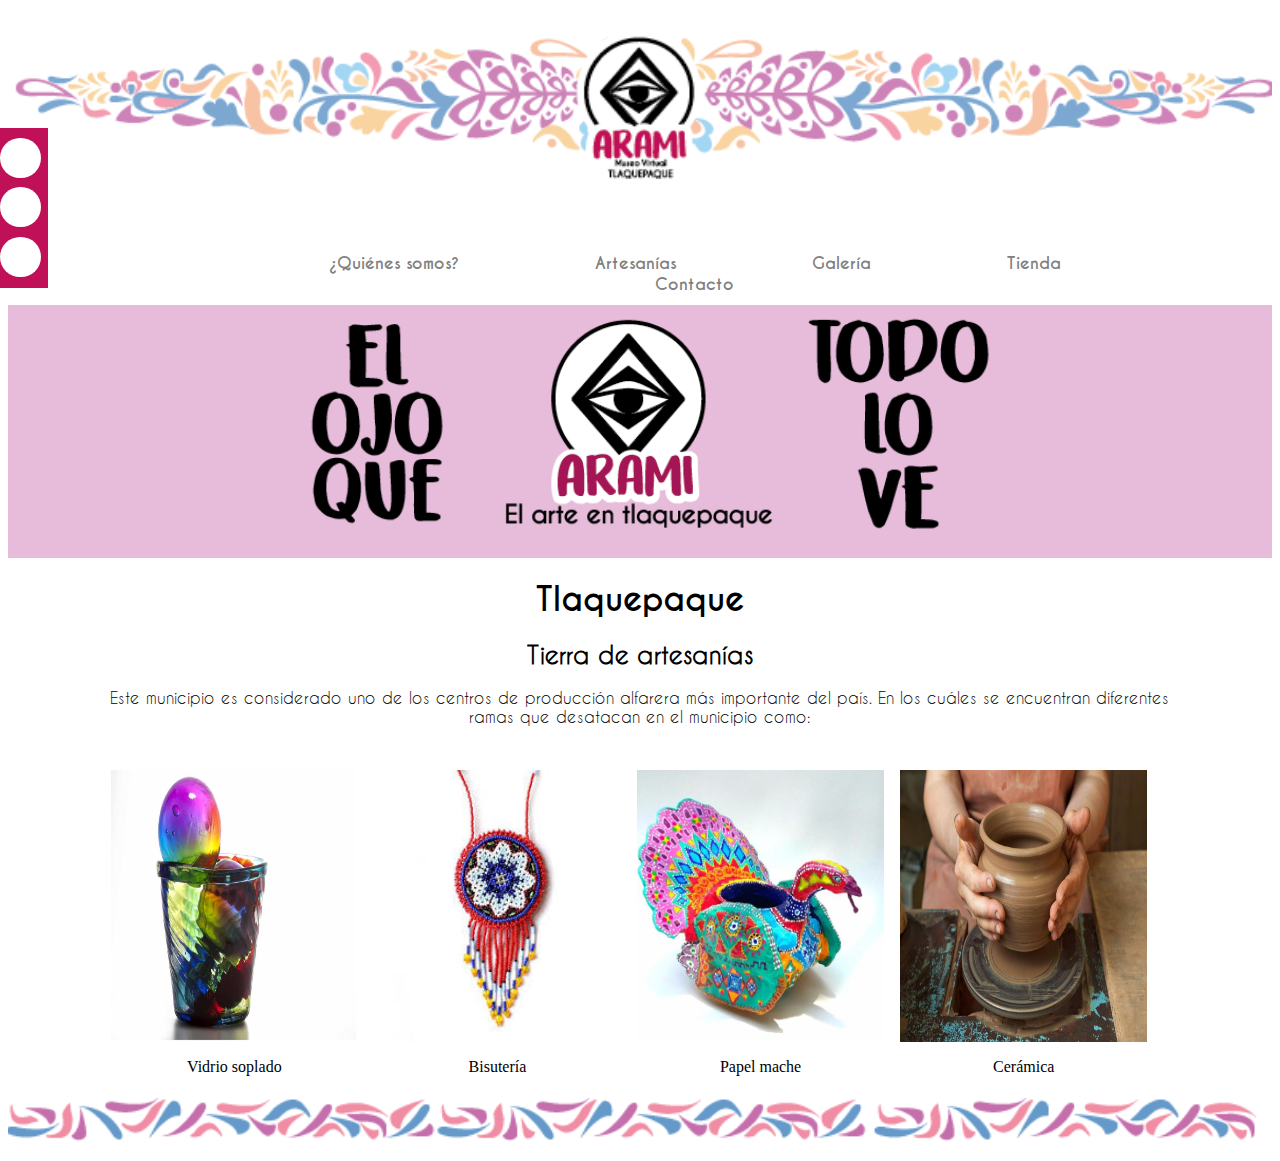
<file: index.html>
<!DOCTYPE html>
<html lang="es" dir="ltr">
  <head>
    <meta charset="utf-8">
    <title>Arami</title>
    <link rel="stylesheet" href="./css/indexStyle.css">
    <meta name="viewport" content="width=device-width">
    <link rel="stylesheet" href="https://use.fontawesome.com/releases/v5.3.1/css/all.css" integrity="sha384-mzrmE5qonljUremFsqc01SB46JvROS7bZs3IO2EmfFsd15uHvIt+Y8vEf7N7fWAU" crossorigin="anonymous">
  </head>
  <body>
    <header>
        <div class="header">
          <a href="./"> <img src="./img/Complementos gráficos-01.png" > </a>
        </div>
        <div class="menu">
          <nav>
            <ul>
              <li> <a href="quienes_Somos.html">¿Quiénes somos?</a></li>
              <div class="dropdown">
                <li>Artesanías
                  <div class="dropdown-content">
                    <ul>
                      <li><a href="papelMache.html">Papel Maché </a></li>
                      <li><a href="vidrioSoplado.html">Vidrio Soplado</a> </li>
                      <li><a href="ceramica.html">Cerámica</a> </li>
                      <li><a href="bisuteriaArtesanal.html">Bisutería</a> </li>
                    </ul>
                  </div>
                </li>
              </div>
              <li> <a href="galeria.html">Galería</a> </li>
              <li> <a href="tienda.html">Tienda</a></li>
              <li> <a href="contacto.html">Contacto</a></li>
            </ul>
          </nav>
        </div>
    </header>

    <div class="social">
      <div class="social-box">
        <a href="https://www.facebook.com/"><i class="fab fa-facebook-f"></i></a>
      </div>
      <div class="social-box">
        <a href="https://twitter.com/"><i class="fab fa-twitter"></i></a>
      </div>
      <div class="social-box">
        <a href="https://gmail.com/"><i class="far fa-envelope"></i></a>
      </div>
    </div>

    <section id="showcase">
      <div class="container">
        <div class="box">
          <img src="./img/Arami inicio.png" alt="">
        </div>
      </div>
    </section>

    <section id="tlaquepaque">
      <div class="container">
        <h1>Tlaquepaque</h1>
        <h2>Tierra de artesanías</h2>
        <p>Este municipio es considerado uno de los centros de producción
          alfarera más importante del país. En los cuáles se encuentran diferentes
          ramas que desatacan en el municipio como: </p>
      </div>
    </section>

    <section id="artesanias">
      <div class="container">
        <div class="artesania">
          <div class="artesania-img">
            <img src="./img/Vidrio soplado inicio.jpg" alt="Vidrio soplado">
          </div>
          <div class="artesania-txt">
            <p>Vidrio soplado</p>
          </div>
        </div>
        <div class="artesania">
          <div class="artesania-img">
            <img src="./img/Bisutería Inicio.jpg" alt="Bisutería">
          </div>
          <div class="artesania-txt">
            <p>Bisutería</p>
          </div>
        </div>
        <div class="artesania">
          <div class="artesania-img">
            <img src="./img/Papel Maché Inicio.jpg" alt="Papel mache">
          </div>
          <div class="artesania-txt">
            <p>Papel mache</p>
          </div>
        </div>
        <div class="artesania">
          <div class="artesania-img">
            <img src="./img/cerámica Inicio.jpg" alt="Cerámica">
          </div>
          <div class="artesania-txt">
            <p>Cerámica</p>
          </div>
        </div>
      </div>
    </section>

    <footer>
      <img src="./img/Complementos gráficos-02.png">
    </footer>
  </body>
</html>
</file>
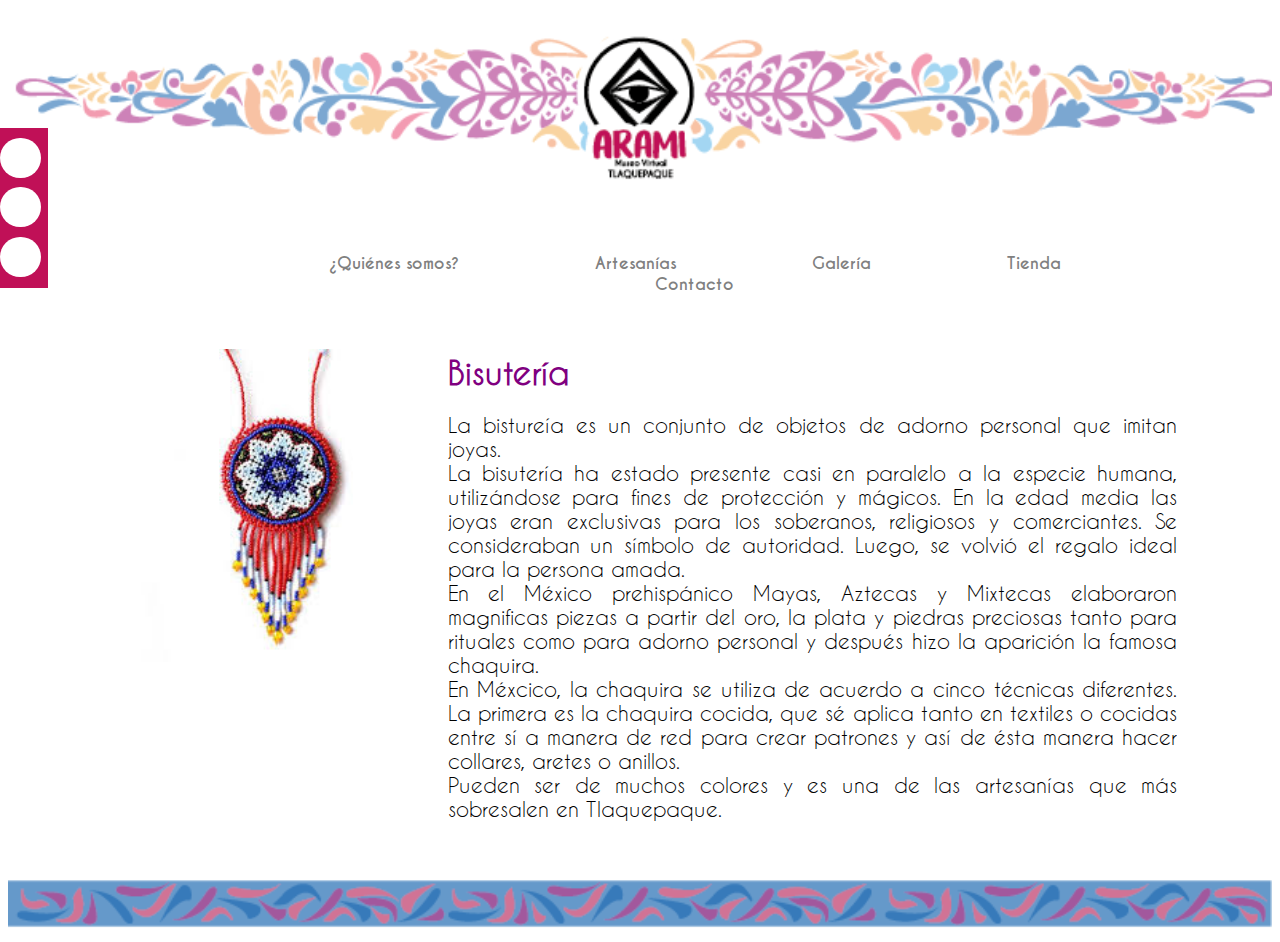
<file: bisuteriaArtesanal.html>
<!DOCTYPE html>
<html lang="es" dir="ltr">
  <head>
    <meta charset="utf-8">
    <title>Bitusería Artesanal</title>
    <link rel="stylesheet" href="./css/artesanias.css">
    <meta name="viewport" content="width=device-width">
    <link rel="stylesheet" href="https://use.fontawesome.com/releases/v5.3.1/css/all.css" integrity="sha384-mzrmE5qonljUremFsqc01SB46JvROS7bZs3IO2EmfFsd15uHvIt+Y8vEf7N7fWAU" crossorigin="anonymous">
  </head>
  <body>
    <header>
        <div class="header">
          <a href="./"> <img src="./img/Complementos gráficos-01.png" > </a>
        </div>
        <div class="menu">
          <nav>
            <ul>
              <li> <a href="quienes_Somos.html">¿Quiénes somos?</a></li>
              <div class="dropdown">
                <li class="current">Artesanías
                  <div class="dropdown-content">
                    <ul>
                      <li><a href="papelMache.html">Papel Maché </a></li>
                      <li><a href="vidrioSoplado.html">Vidrio Soplado</a> </li>
                      <li><a href="ceramica.html">Cerámica</a> </li>
                      <li><a href="bisuteriaArtesanal.html">Bisutería</a> </li>
                    </ul>
                  </div>
                </li>
              </div>
              <li> <a href="galeria.html">Galería</a> </li>
              <li> <a href="tienda.html">Tienda</a></li>
              <li> <a href="contacto.html">Contacto</a></li>
            </ul>
          </nav>
        </div>
    </header>

    <div class="social">
      <div class="social-box">
        <a href="https://www.facebook.com/"><i class="fab fa-facebook-f"></i></a>
      </div>
      <div class="social-box">
        <a href="https://twitter.com/"><i class="fab fa-twitter"></i></a>
      </div>
      <div class="social-box">
        <a href="https://gmail.com/"><i class="far fa-envelope"></i></a>
      </div>
    </div>


    <div class="container">
      <div class="artesania-image">
        <img src="./img/Bisutería Inicio.jpg" alt="Bisutería">
      </div>
      <div class="subContainer">
        <h1>Bisutería</h1>
        <p>La bistureía es un conjunto de objetos de adorno personal que imitan
          joyas. <br> La bisutería ha estado presente casi en paralelo a la especie
          humana, utilizándose para fines de protección y mágicos.  En la edad
          media las joyas eran exclusivas para los soberanos, religiosos y
          comerciantes. Se consideraban un símbolo de autoridad. Luego, se volvió
          el regalo ideal para la persona amada. <br> En el México prehispánico Mayas,
          Aztecas y Mixtecas elaboraron magnificas piezas a partir del oro, la
          plata y piedras preciosas tanto para rituales como para adorno personal
          y después hizo la aparición la famosa chaquira. <br> En Méxcico, la chaquira
          se utiliza de acuerdo a cinco técnicas diferentes. La primera es la
          chaquira cocida, que sé aplica tanto en textiles o cocidas entre sí a
          manera de red para crear patrones y así de ésta manera hacer collares,
          aretes o anillos. <br> Pueden ser de muchos colores y es una de las artesanías
          que más sobresalen en Tlaquepaque.</p>
      </div>
    </div>

    <footer>
      <img src="./img/Complementos gráficos-05.png">
    </footer>
  </body>
</html>
</file>
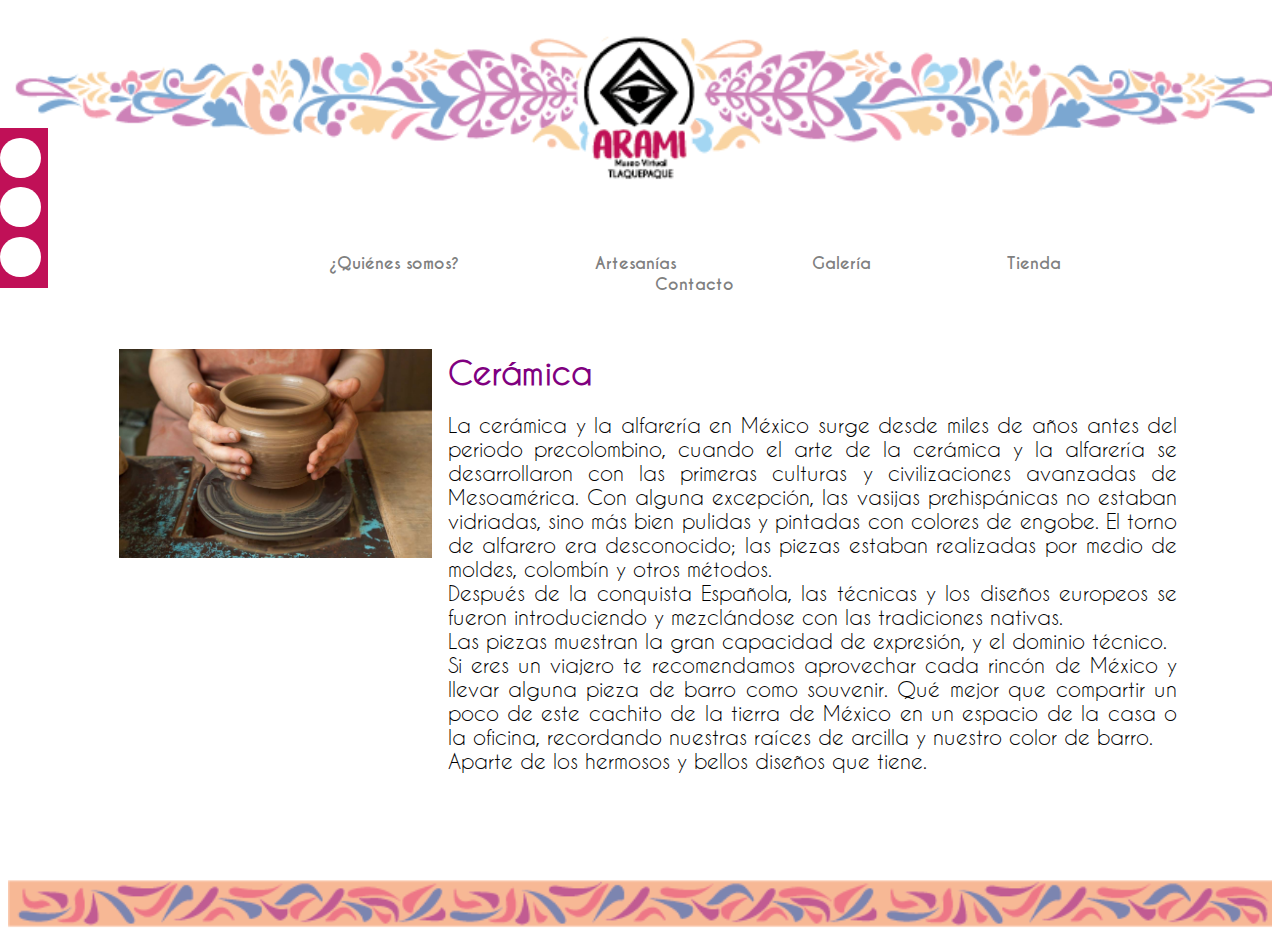
<file: ceramica.html>
<!DOCTYPE html>
<html lang="es" dir="ltr">
  <head>
    <meta charset="utf-8">
    <title>Cerámica</title>
    <link rel="stylesheet" href="./css/artesanias.css">
    <meta name="viewport" content="width=device-width">
    <link rel="stylesheet" href="https://use.fontawesome.com/releases/v5.3.1/css/all.css" integrity="sha384-mzrmE5qonljUremFsqc01SB46JvROS7bZs3IO2EmfFsd15uHvIt+Y8vEf7N7fWAU" crossorigin="anonymous">
  </head>
  <body>
    <header>
        <div class="header">
          <a href="./"> <img src="./img/Complementos gráficos-01.png" > </a>
        </div>
        <div class="menu">
          <nav>
            <ul>
              <li> <a href="quienes_Somos.html">¿Quiénes somos?</a></li>
              <div class="dropdown">
                <li class="current">Artesanías
                  <div class="dropdown-content">
                    <ul>
                      <li><a href="papelMache.html">Papel Maché </a></li>
                      <li><a href="vidrioSoplado.html">Vidrio Soplado</a> </li>
                      <li><a href="ceramica.html">Cerámica</a> </li>
                      <li><a href="bisuteriaArtesanal.html">Bisutería</a> </li>
                    </ul>
                  </div>
                </li>
              </div>
              <li> <a href="galeria.html">Galería</a> </li>
              <li> <a href="tienda.html">Tienda</a></li>
              <li> <a href="contacto.html">Contacto</a></li>
            </ul>
          </nav>
        </div>
    </header>
    <div class="social">
      <div class="social-box">
        <a href="https://www.facebook.com/"><i class="fab fa-facebook-f"></i></a>
      </div>
      <div class="social-box">
        <a href="https://twitter.com/"><i class="fab fa-twitter"></i></a>
      </div>
      <div class="social-box">
        <a href="https://gmail.com/"><i class="far fa-envelope"></i></a>
      </div>
    </div>

    <div class="container">
      <div class="artesania-image">
        <img src="./img/cerámica Inicio.jpg" >
      </div>
      <div class="subContainer">
        <h1>Cerámica</h1>
        <p>La cerámica y la alfarería en México surge desde miles de años antes
          del periodo precolombino, cuando el arte de la cerámica y la alfarería
          se desarrollaron con las primeras culturas y civilizaciones avanzadas de
          Mesoamérica. Con alguna excepción, las vasijas prehispánicas no estaban
          vidriadas, sino más bien pulidas y pintadas con colores de engobe.
          El torno de alfarero era desconocido; las piezas estaban realizadas por
          medio de moldes, colombín y otros métodos. <br> Después de la conquista
          Española, las técnicas y los diseños europeos se fueron introduciendo y
          mezclándose con las tradiciones nativas. <br> Las piezas muestran la gran
          capacidad de expresión, y el dominio técnico. <br> Si eres un viajero te
          recomendamos aprovechar cada rincón de México y llevar alguna pieza de
          barro como souvenir. Qué mejor que compartir un poco de este cachito de
          la tierra de México en un espacio de la casa o la oficina, recordando
          nuestras raíces de arcilla y nuestro color de barro. <br> Aparte de los
          hermosos y bellos diseños que tiene.</p>
      </div>
    </div>

    <footer>
      <img src="./img/Complementos gráficos-04.png">
    </footer>
  </body>
</html>
</file>
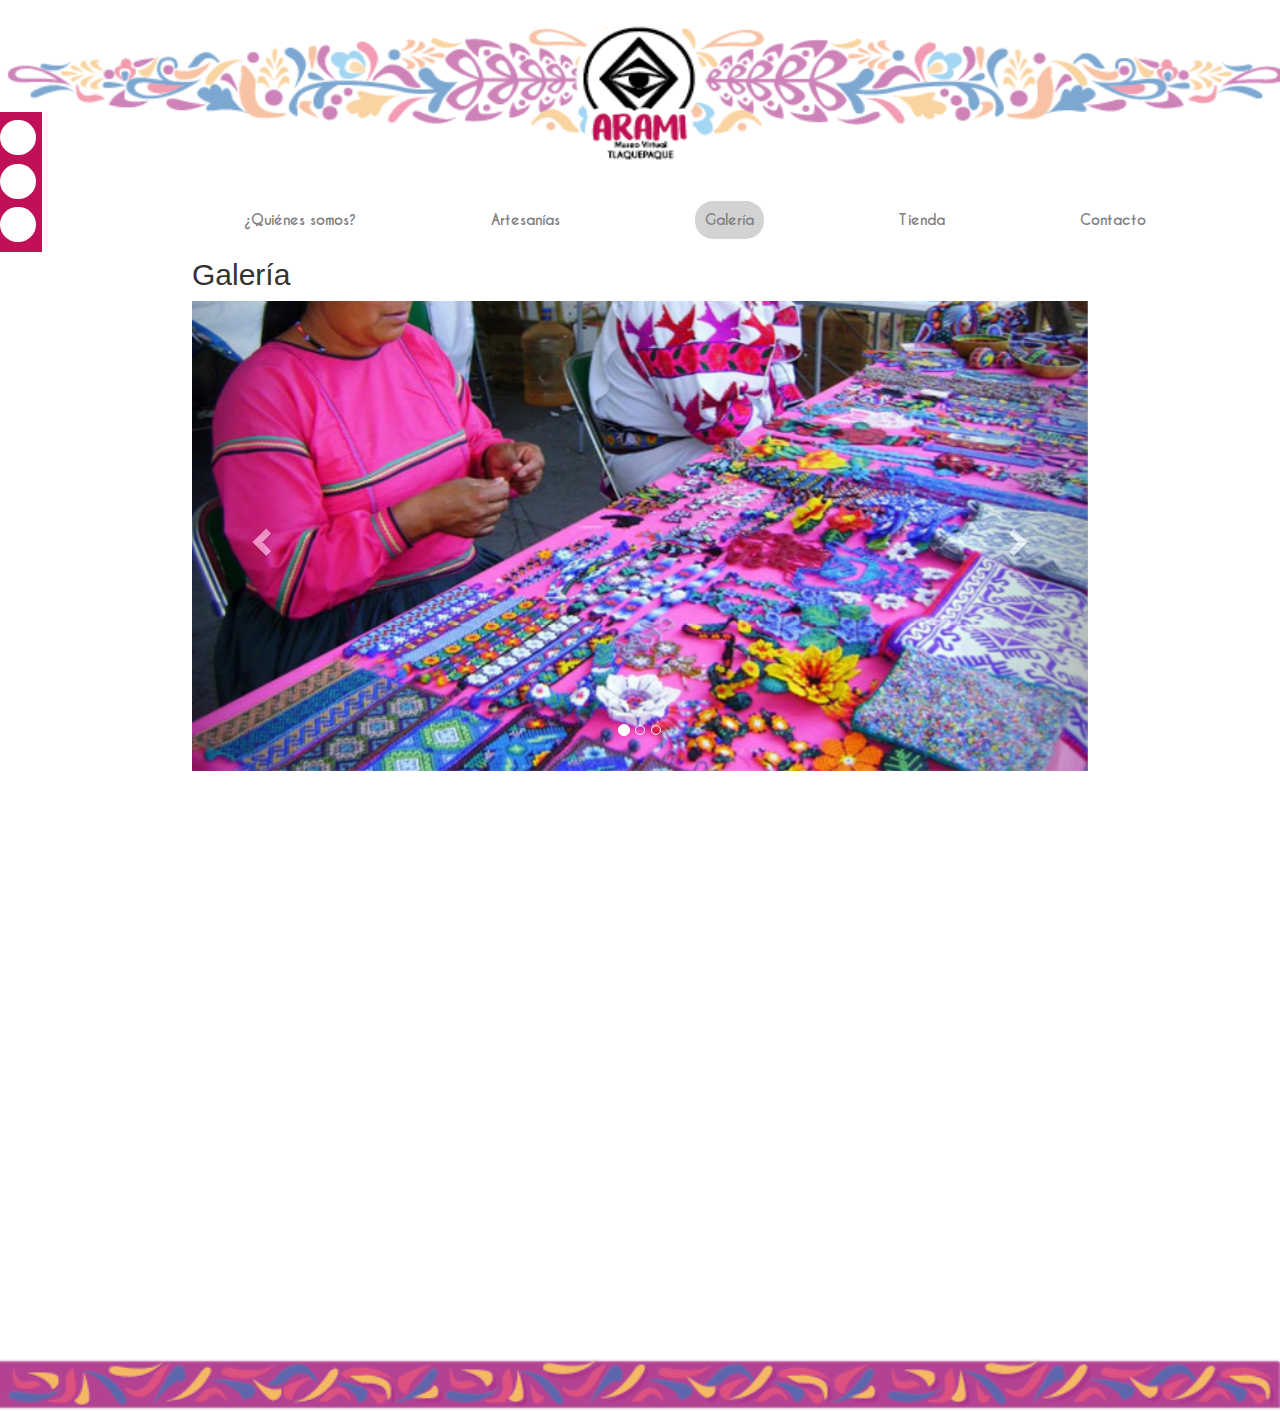
<file: galeria.html>
<!DOCTYPE html>
<html lang="es" dir="ltr">
  <head>
    <meta charset="utf-8">
    <title>Galería</title>
    <link rel="stylesheet" href="./css/indexStyle.css">
    <link rel="stylesheet" href="https://maxcdn.bootstrapcdn.com/bootstrap/3.3.7/css/bootstrap.min.css">
    <script src="https://ajax.googleapis.com/ajax/libs/jquery/3.3.1/jquery.min.js"></script>
    <script src="https://maxcdn.bootstrapcdn.com/bootstrap/3.3.7/js/bootstrap.min.js"></script>
    <link rel="stylesheet" href="https://use.fontawesome.com/releases/v5.3.1/css/all.css" integrity="sha384-mzrmE5qonljUremFsqc01SB46JvROS7bZs3IO2EmfFsd15uHvIt+Y8vEf7N7fWAU" crossorigin="anonymous">
    <meta name="viewport" content="width=device-width">
  </head>
  <body>
    <header>
        <div class="header">
          <a href="./"> <img src="./img/Complementos gráficos-01.png" > </a>
        </div>
        <div class="menu">
          <nav>
            <ul>
              <li> <a href="quienes_Somos.html">¿Quiénes somos?</a></li>
              <div class="dropdown">
                <li>Artesanías
                  <div class="dropdown-content">
                    <ul>
                      <li><a href="papelMache.html">Papel Maché </a></li>
                      <li><a href="vidrioSoplado.html">Vidrio Soplado</a> </li>
                      <li><a href="ceramica.html">Cerámica</a> </li>
                      <li><a href="bisuteriaArtesanal.html">Bisutería</a> </li>
                    </ul>
                  </div>
                </li>
              </div>
              <li class="current"> <a href="galeria.html">Galería</a> </li>
              <li> <a href="tienda.html">Tienda</a></li>
              <li> <a href="contacto.html">Contacto</a></li>
            </ul>
          </nav>
        </div>
    </header>
    <div class="social">
      <div class="social-box">
        <a href="https://www.facebook.com/"><i class="fab fa-facebook-f"></i></a>
      </div>
      <div class="social-box">
        <a href="https://twitter.com/"><i class="fab fa-twitter"></i></a>
      </div>
      <div class="social-box">
        <a href="https://gmail.com/"><i class="far fa-envelope"></i></a>
      </div>
    </div>

    <div class="galeria-container">
  <h2>Galería</h2>
  <div id="myCarousel" class="carousel slide" data-ride="carousel">
    <!-- Indicators -->
    <ol class="carousel-indicators">
      <li data-target="#myCarousel" data-slide-to="0" class="active"></li>
      <li data-target="#myCarousel" data-slide-to="1"></li>
      <li data-target="#myCarousel" data-slide-to="2"></li>
    </ol>

    <!-- Wrapper for slides -->
    <div class="carousel-inner">
      <div class="item active">
        <img src="./img/Galería/7945bfaa31e508e5634df8d57fc0f2ba-5.jpg" alt="" style="width:100%;">
      </div>

      <div class="item">
        <img src="./img/Galería/2273827145_93780cefaa_b.jpg" alt="" style="width:100%;">
      </div>

      <div class="item">
        <img src="./img/Galería/arete-gancho-vidrio-soplado-artesanales-y-dif-lote-10-pzas-D_NQ_NP_3509-MLM4405259215_052013-F.jpg" alt="" style="width:100%;">
      </div>

      <div class="item">
        <img src="./img/Galería/artesania.jpg" alt="" style="width:100%;">
      </div>

      <div class="item">
        <img src="./img/Galería/artesanias-en-tlaquepaque-97c1177b.jpg" alt="" style="width:100%;">
      </div>

      <div class="item">
        <img src="./img/Galería/artesania-vidrio-puebla.jpg" alt="" style="width:100%;">
      </div>

      <div class="item">
        <img src="./img/Galería/artesanos-mexicanos.jpg" alt="" style="width:100%;">
      </div>

      <div class="item">
        <img src="./img/Galería/carnaval-en-M-xico-56a2a0e05f9b58b7d0cccbd3.jpg" alt="" style="width:100%;">
      </div>

      <div class="item">
        <img src="./img/Galería/catrina“soldaderas”-2.jpg" alt="" style="width:100%;">
      </div>

      <div class="item">
        <img src="./img/Galería/huichol-beaded-art-peyote-flower.jpg" alt="" style="width:100%;">
      </div>

      <div class="item">
        <img src="./img/Galería/IMG_3330_0.jpg" alt="" style="width:100%;">
      </div>

      <div class="item">
        <img src="./img/Galería/IMG_6388m.jpg" alt="" style="width:100%;">
      </div>

      <div class="item">
        <img src="./img/Galería/magia-artesanal-puebla-1.jpg" alt="" style="width:100%;">
      </div>

      <div class="item">
        <img src="./img/Galería/maxresdefault.jpg" alt="" style="width:100%;">
      </div>

      <div class="item">
        <img src="./img/Galería/mbg01.jpg" alt="" style="width:100%;">
      </div>

      <div class="item">
        <img src="./img/Galería/vidrio.jpg" alt="" style="width:100%;">
      </div>

      <div class="item">
        <img src="./img/Galería/vive-guajuye.jpg" alt="" style="width:100%;">
      </div>

    </div>

    <!-- Left and right controls -->
    <a class="left carousel-control" href="#myCarousel" data-slide="prev">
      <span class="glyphicon glyphicon-chevron-left"></span>
      <span class="sr-only">Previous</span>
    </a>
    <a class="right carousel-control" href="#myCarousel" data-slide="next">
      <span class="glyphicon glyphicon-chevron-right"></span>
      <span class="sr-only">Next</span>
    </a>
  </div>
</div>
    <footer>
      <img src="./img/Complementos gráficos-07.png">
    </footer>
  </body>
</html>
</file>
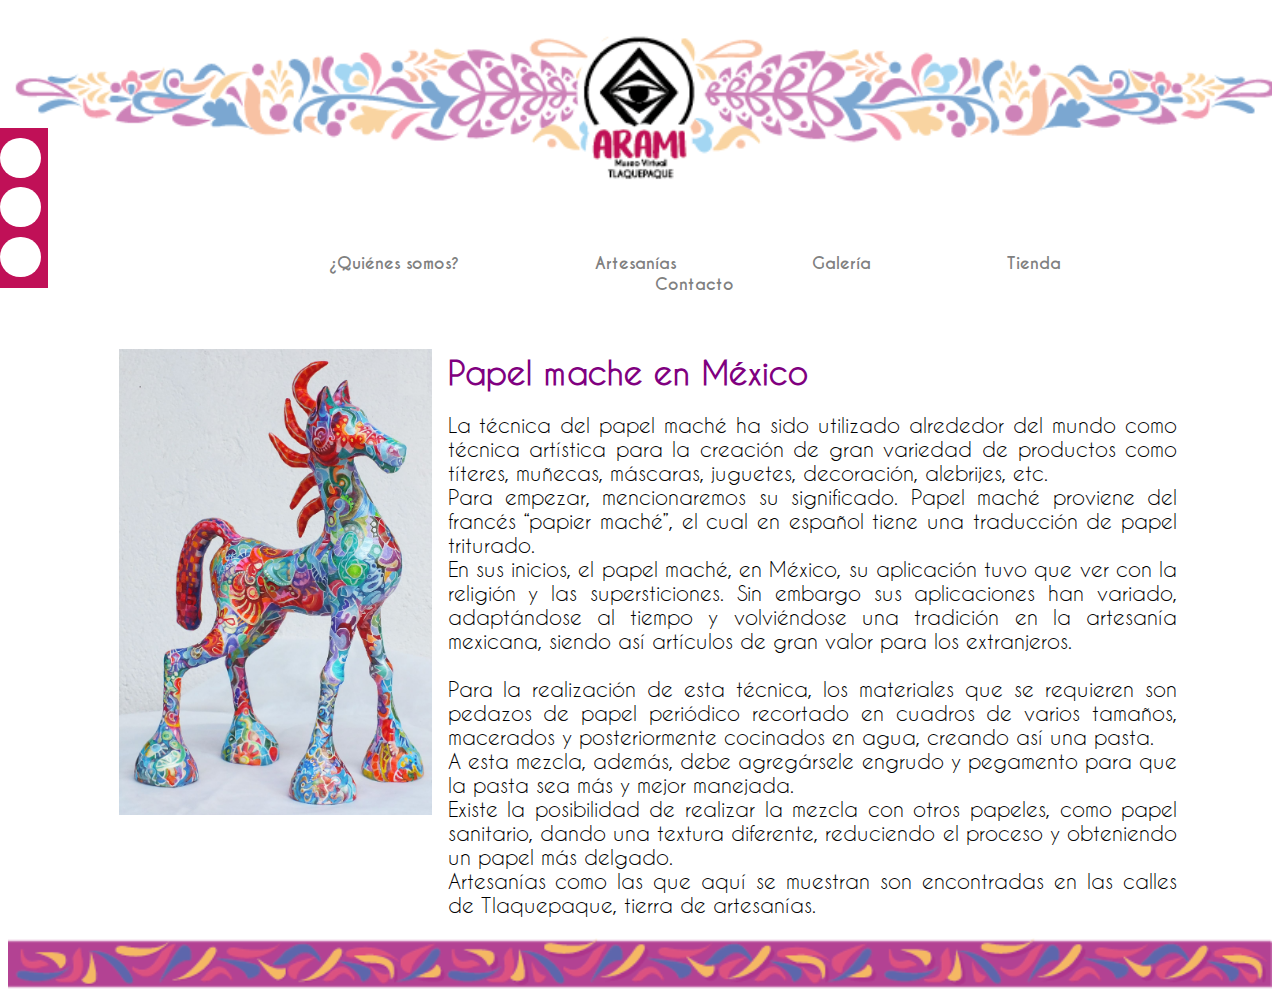
<file: papelMache.html>
<!DOCTYPE html>
<html lang="es" dir="ltr">
  <head>
    <meta charset="utf-8">
    <title>Palpe mache</title>
    <link rel="stylesheet" href="./css/artesanias.css">
    <meta name="viewport" content="width=device-width">
    <link rel="stylesheet" href="https://use.fontawesome.com/releases/v5.3.1/css/all.css" integrity="sha384-mzrmE5qonljUremFsqc01SB46JvROS7bZs3IO2EmfFsd15uHvIt+Y8vEf7N7fWAU" crossorigin="anonymous">
  </head>
  <body>
    <header>
        <div class="header">
          <a href="./"> <img src="./img/Complementos gráficos-01.png" > </a>
        </div>
        <div class="menu">
          <nav>
            <ul>
              <li> <a href="quienes_Somos.html">¿Quiénes somos?</a></li>
              <div class="dropdown">
                <li class="current">Artesanías
                  <div class="dropdown-content">
                    <ul>
                      <li><a href="papelMache.html">Papel Maché </a></li>
                      <li><a href="vidrioSoplado.html">Vidrio Soplado</a> </li>
                      <li><a href="ceramica.html">Cerámica</a> </li>
                      <li><a href="bisuteriaArtesanal.html">Bisutería</a> </li>
                    </ul>
                  </div>
                </li>
              </div>
              <li> <a href="galeria.html">Galería</a> </li>
              <li> <a href="tienda.html">Tienda</a></li>
              <li> <a href="contacto.html">Contacto</a></li>
            </ul>
          </nav>
        </div>
    </header>
    <div class="social">
      <div class="social-box">
        <a href="https://www.facebook.com/"><i class="fab fa-facebook-f"></i></a>
      </div>
      <div class="social-box">
        <a href="https://twitter.com/"><i class="fab fa-twitter"></i></a>
      </div>
      <div class="social-box">
        <a href="https://gmail.com/"><i class="far fa-envelope"></i></a>
      </div>
    </div>

    <div class="container">
      <div class="artesania-image">
        <img src="./img/Papel_artesanía1.jpg" alt="">
      </div>
      <div class="subContainer">
        <h1>Papel mache en México</h1>
        <p>La técnica del papel maché ha sido utilizado alrededor del mundo como
          técnica artística para la creación de gran variedad de productos como
          títeres, muñecas, máscaras, juguetes, decoración, alebrijes, etc. <br>
          Para empezar, mencionaremos su significado. Papel maché proviene del francés
          “papier maché”, el cual en español tiene una traducción de papel triturado. <br>
          En sus inicios, el papel maché, en México, su aplicación tuvo que ver
          con la religión y las supersticiones. Sin embargo sus aplicaciones han
          variado, adaptándose al tiempo y volviéndose una tradición en la artesanía
          mexicana, siendo así artículos de gran valor para los extranjeros. <br> <br>
          Para la realización de esta técnica, los materiales que se requieren son
          pedazos de papel periódico recortado en cuadros de varios tamaños,
          macerados y posteriormente cocinados en agua, creando así una pasta. <br>
          A esta mezcla, además, debe agregársele engrudo y pegamento para que la
          pasta sea más y mejor manejada. <br> Existe la posibilidad de realizar la
          mezcla con otros papeles, como papel sanitario, dando una textura
          diferente, reduciendo el proceso y obteniendo un papel más delgado. <br>
          Artesanías como las que aquí se  muestran son encontradas en las calles
          de Tlaquepaque, tierra de artesanías.</p>
      </div>
    </div>

    <footer>
      <img src="./img/Complementos gráficos-07.png">
    </footer>
  </body>
</html>
</file>
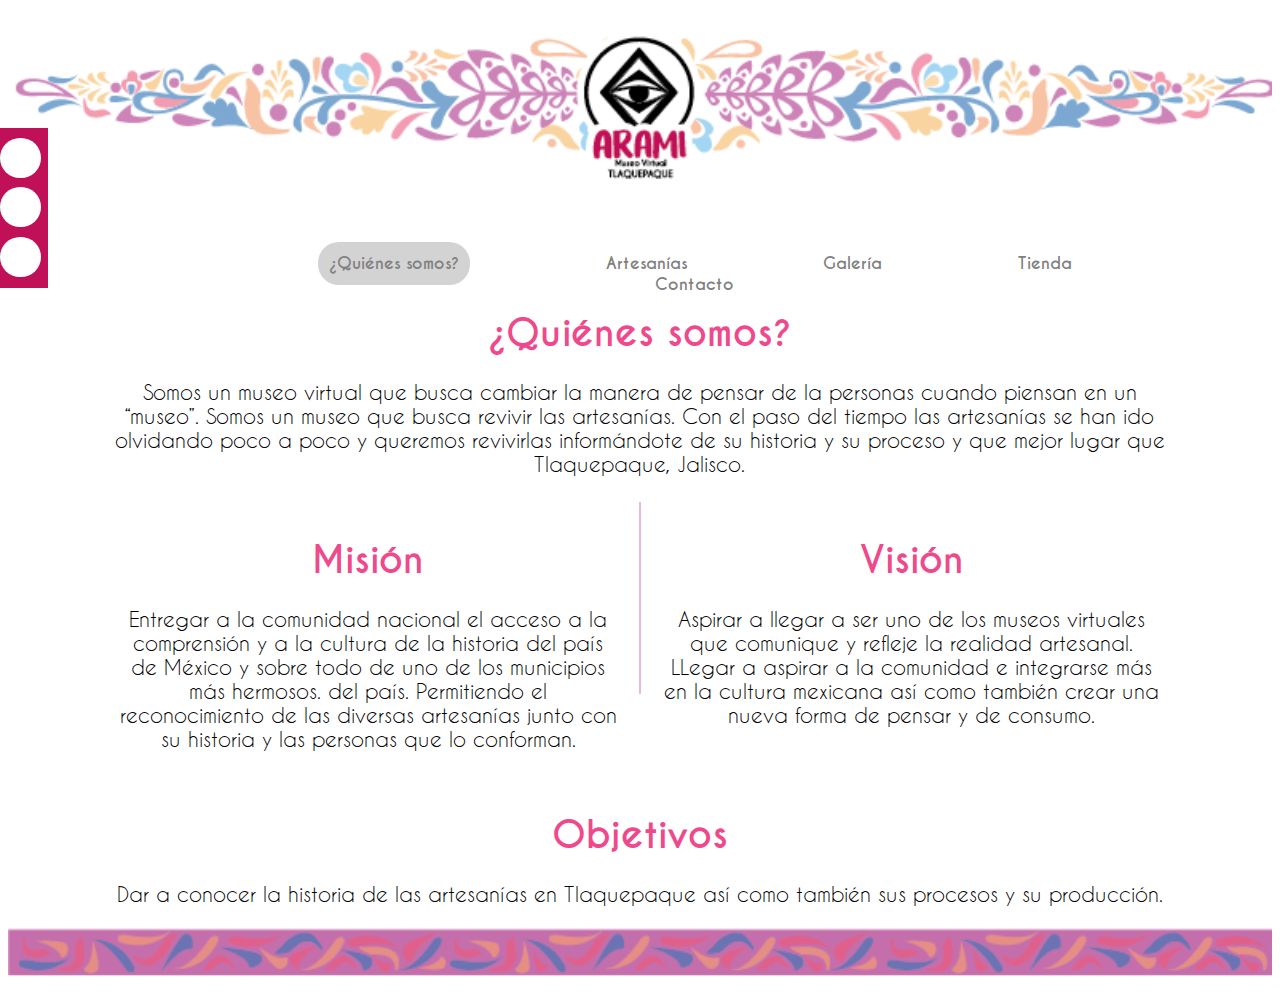
<file: quienes_Somos.html>
<!DOCTYPE html>
<html lang="es" dir="ltr">
  <head>
    <meta charset="utf-8">
    <title>¿Quiénes somos?</title>
    <link rel="stylesheet" href="./css/quienesSomosStyle.css">
    <meta name="viewport" content="width=device-width">
    <link rel="stylesheet" href="https://use.fontawesome.com/releases/v5.3.1/css/all.css" integrity="sha384-mzrmE5qonljUremFsqc01SB46JvROS7bZs3IO2EmfFsd15uHvIt+Y8vEf7N7fWAU" crossorigin="anonymous">
  </head>
  <body>
    <header>
        <div class="header">
          <a href="./"> <img src="./img/Complementos gráficos-01.png" > </a>
        </div>
        <div class="menu">
          <nav>
            <ul>
              <li class="current"> <a href="quienes_Somos.html">¿Quiénes somos?</a></li>
              <div class="dropdown">
                <li>Artesanías
                  <div class="dropdown-content">
                    <ul>
                      <li><a href="papelMache.html">Papel Maché </a></li>
                      <li><a href="vidrioSoplado.html">Vidrio Soplado</a> </li>
                      <li><a href="ceramica.html">Cerámica</a> </li>
                      <li><a href="bisuteriaArtesanal.html">Bisutería</a> </li>
                    </ul>
                  </div>
                </li>
              </div>
              <li> <a href="galeria.html">Galería</a> </li>
              <li> <a href="tienda.html">Tienda</a></li>
              <li> <a href="contacto.html">Contacto</a></li>
            </ul>
          </nav>
        </div>
    </header>
    <div class="social">
      <div class="social-box">
        <a href="https://www.facebook.com/"><i class="fab fa-facebook-f"></i></a>
      </div>
      <div class="social-box">
        <a href="https://twitter.com/"><i class="fab fa-twitter"></i></a>
      </div>
      <div class="social-box">
        <a href="https://gmail.com/"><i class="far fa-envelope"></i></a>
      </div>
    </div>


    <div class="container">
      <h1>¿Quiénes somos?</h1>
      <p>Somos un museo virtual que busca cambiar la manera de pensar de la
        personas cuando piensan en un “museo”. Somos un museo que busca revivir
        las artesanías. Con el paso del tiempo las artesanías se han ido olvidando
        poco a poco y queremos revivirlas informándote de su historia y su proceso
        y que mejor lugar que Tlaquepaque, Jalisco.</p>
    </div>

    <div class="subcontainer">
      <div class="box">
        <h1>Misión</h1>
        <p>Entregar a la comunidad nacional el acceso a la comprensión y a la
          cultura de la historia del país de México y sobre todo de uno de los
          municipios más hermosos. del país. Permitiendo el reconocimiento de las
          diversas artesanías junto con su historia y las personas que lo conforman.</p>
      </div>
      <div class="pink-line">

      </div>
      <div class="box">
        <h1>Visión</h1>
        <p>Aspirar a llegar a ser uno de los museos virtuales que comunique y
          refleje la realidad artesanal. LLegar a  aspirar a la comunidad e
          integrarse más en la cultura mexicana así como también crear una nueva
          forma de pensar y de consumo.</p>
      </div>
    </div>

    <div class="container">
      <h1>Objetivos</h1>
      <p>Dar a conocer la historia de las artesanías en Tlaquepaque así como
        también sus procesos y su producción.</p>
    </div>

    <footer>
      <img src="./img/Complementos gráficos-03.png">
    </footer>

  </body>
</html>
</file>
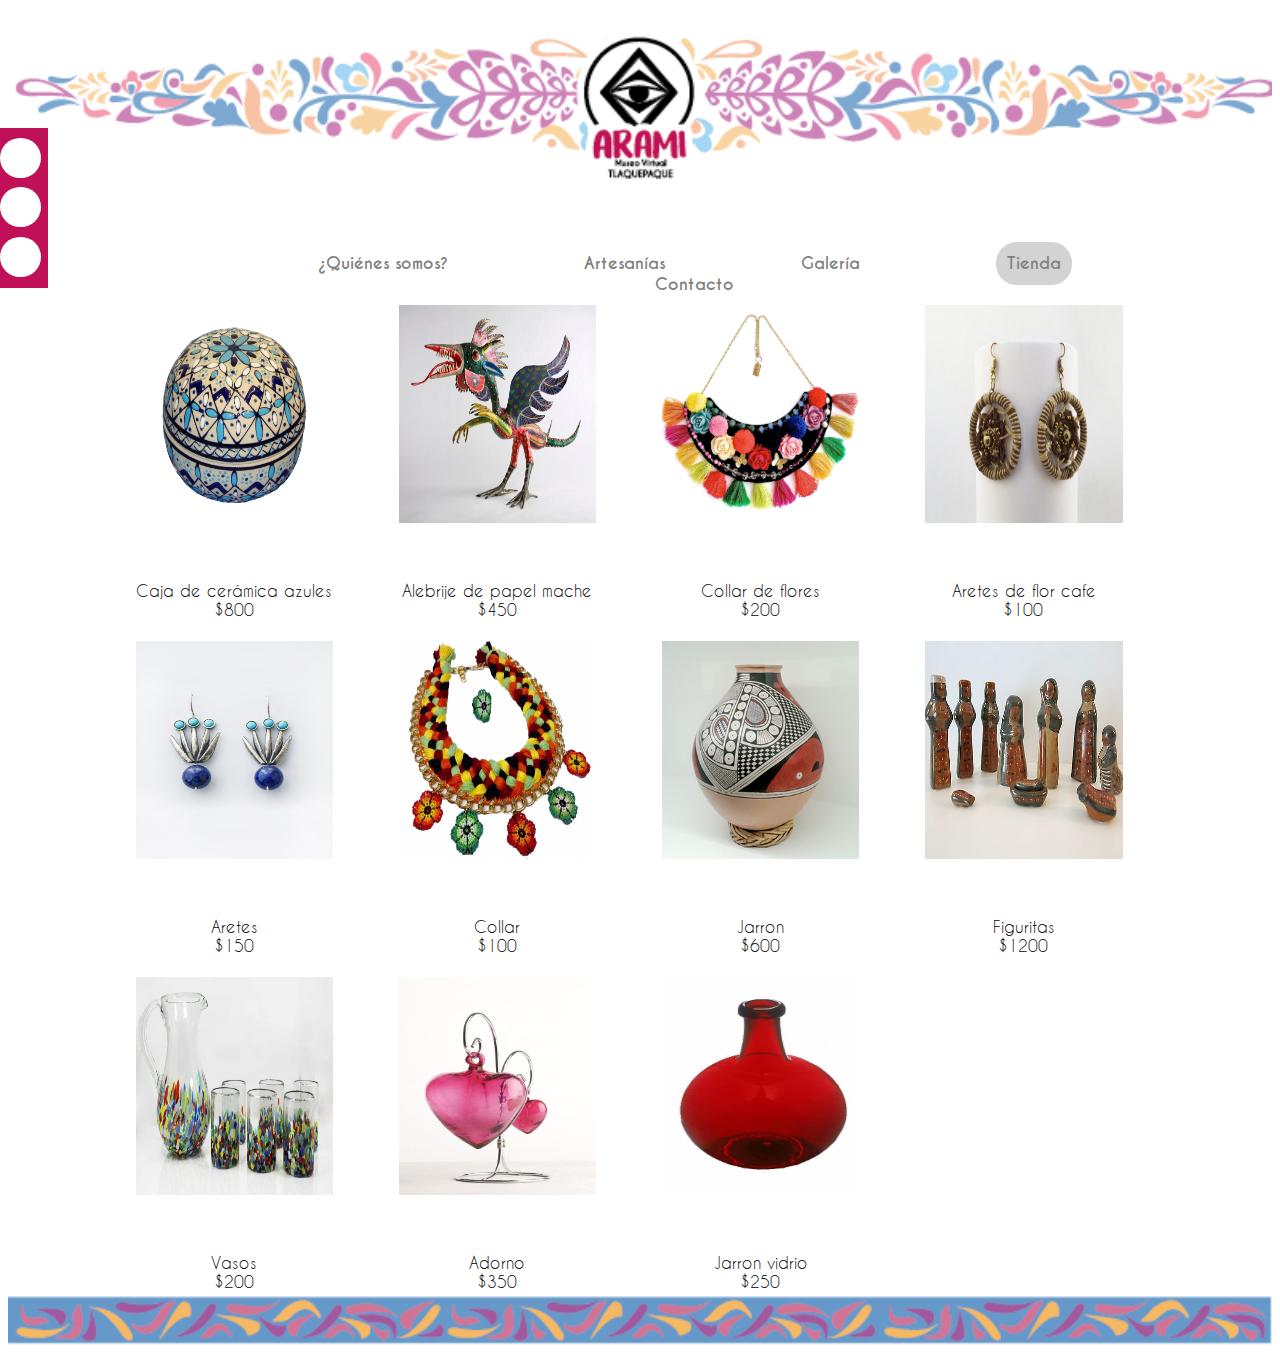
<file: tienda.html>
<!DOCTYPE html>
<html lang="es" dir="ltr">
  <head>
    <meta charset="utf-8">
    <title>Tienda</title>
    <link rel="stylesheet" href="./css/tiendaStyle.css">
    <meta name="viewport" content="width=device-width">
    <link rel="stylesheet" href="https://use.fontawesome.com/releases/v5.3.1/css/all.css" integrity="sha384-mzrmE5qonljUremFsqc01SB46JvROS7bZs3IO2EmfFsd15uHvIt+Y8vEf7N7fWAU" crossorigin="anonymous">
  </head>
  <body>
    <header>
        <div class="header">
          <a href="./"> <img src="./img/Complementos gráficos-01.png" > </a>
        </div>
        <div class="menu">
          <nav>
            <ul>
              <li> <a href="quienes_Somos.html">¿Quiénes somos?</a></li>
              <div class="dropdown">
                <li>Artesanías
                  <div class="dropdown-content">
                    <ul>
                      <li><a href="papelMache.html">Papel Maché </a></li>
                      <li><a href="vidrioSoplado.html">Vidrio Soplado</a> </li>
                      <li><a href="ceramica.html">Cerámica</a> </li>
                      <li><a href="bisuteriaArtesanal.html">Bisutería</a> </li>
                    </ul>
                  </div>
                </li>
              </div>
              <li> <a href="galeria.html">Galería</a> </li>
              <li class="current"> <a href="tienda.html">Tienda</a></li>
              <li> <a href="contacto.html">Contacto</a></li>
            </ul>
          </nav>
        </div>
    </header>
    <div class="social">
      <div class="social-box">
        <a href="https://www.facebook.com/"><i class="fab fa-facebook-f"></i></a>
      </div>
      <div class="social-box">
        <a href="https://twitter.com/"><i class="fab fa-twitter"></i></a>
      </div>
      <div class="social-box">
        <a href="https://gmail.com/"><i class="far fa-envelope"></i></a>
      </div>
    </div>

    <div class="container">
      <div class="artesania">
        <div class="artesania-img">
          <img src="./img/Cerámica_tienda1.jpg" alt="Caja de cerámica azules">
        </div>
        <div class="artesania-txt">
          <p>Caja de cerámica azules <br> $800 </p>
        </div>
      </div>
      <div class="artesania">
        <div class="artesania-img">
          <img src="./img/Papelmaché_tienda1.jpg" alt="Alebrije de papel mache">
        </div>
        <div class="artesania-txt">
          <p>Alebrije de papel mache <br> $450</p>
        </div>
      </div>
      <div class="artesania">
        <div class="artesania-img">
          <img src="./img/Bisutería_tienda1.jpg" alt="Collar de flores">
        </div>
        <div class="artesania-txt">
          <p>Collar de flores <br> $200 </p>
        </div>
      </div>
      <div class="artesania">
        <div class="artesania-img">
          <img src="./img/Bisutería_tienda2.jpg" alt="Aretes de flor cafe">
        </div>
        <div class="artesania-txt">
          <p>Aretes de flor cafe <br> $100 </p>
        </div>
      </div>

      <div class="artesania">
        <div class="artesania-img">
          <img src="./img/Bisutería_tienda3.jpg" alt="Caja de cerámica azules">
        </div>
        <div class="artesania-txt">
          <p>Aretes <br> $150 </p>
        </div>
      </div>
      <div class="artesania">
        <div class="artesania-img">
          <img src="./img/Bisutería_tienda4.jpg" alt="Alebrije de papel mache">
        </div>
        <div class="artesania-txt">
          <p>Collar <br> $100</p>
        </div>
      </div>
      <div class="artesania">
        <div class="artesania-img">
          <img src="./img/Cerámica_tienda2.jpg" alt="Collar de flores">
        </div>
        <div class="artesania-txt">
          <p>Jarron <br> $600 </p>
        </div>
      </div>
      <div class="artesania">
        <div class="artesania-img">
          <img src="./img/Cerámica_tienda3.jpg" alt="Aretes de flor cafe">
        </div>
        <div class="artesania-txt">
          <p>Figuritas <br> $1200 </p>
        </div>
      </div>

      <div class="artesania">
          <div class="artesania-img">
            <img src="./img/Vidrio_tienda1.jpg" alt="Aretes de flor cafe">
          </div>
          <div class="artesania-txt">
            <p>Vasos <br> $200 </p>
          </div>
        </div>
        <div class="artesania">
            <div class="artesania-img">
              <img src="./img/Vidrio_tienda2.jpg" alt="Aretes de flor cafe">
            </div>
            <div class="artesania-txt">
              <p>Adorno <br> $350 </p>
            </div>
          </div>
          <div class="artesania">
              <div class="artesania-img">
                <img src="./img/Vidrio_tienda3.jpg" alt="Aretes de flor cafe">
              </div>
              <div class="artesania-txt">
                <p>Jarron vidrio <br> $250 </p>
              </div>
            </div>
    </div>

    <footer>
      <img src="./img/Complementos gráficos-08.png">
    </footer>
  </body>
</html>
</file>
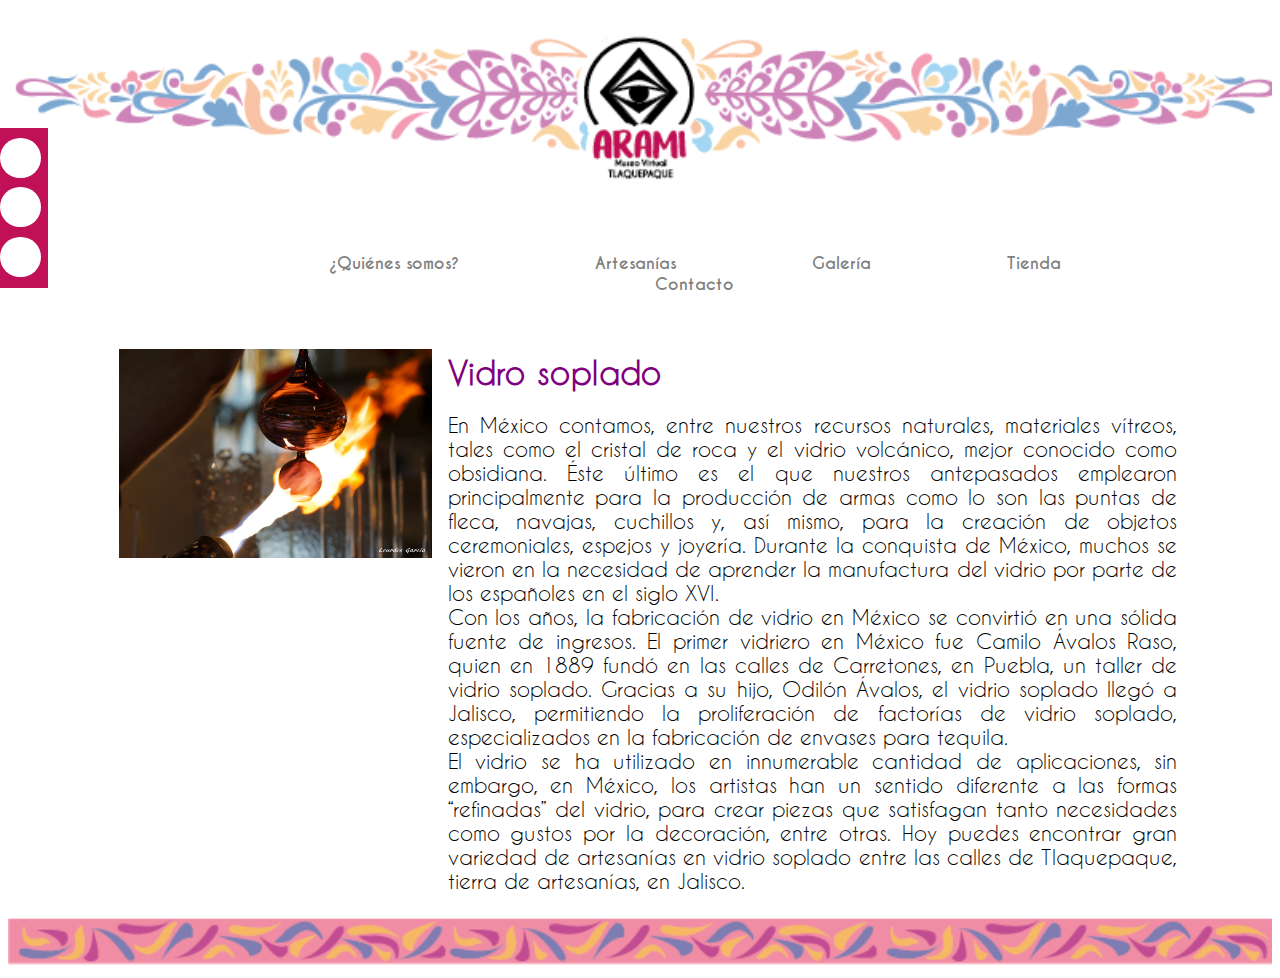
<file: vidrioSoplado.html>
<!DOCTYPE html>
<html lang="es" dir="ltr">
  <head>
    <meta charset="utf-8">
    <title>Vidrio soplado</title>
    <link rel="stylesheet" href="./css/artesanias.css">
    <meta name="viewport" content="width=device-width">
    <link rel="stylesheet" href="https://use.fontawesome.com/releases/v5.3.1/css/all.css" integrity="sha384-mzrmE5qonljUremFsqc01SB46JvROS7bZs3IO2EmfFsd15uHvIt+Y8vEf7N7fWAU" crossorigin="anonymous">
  </head>
  <body>
    <header>
        <div class="header">
          <a href="./"> <img src="./img/Complementos gráficos-01.png" > </a>
        </div>
        <div class="menu">
          <nav>
            <ul>
              <li> <a href="quienes_Somos.html">¿Quiénes somos?</a></li>
              <div class="dropdown">
                <li class="current">Artesanías
                  <div class="dropdown-content">
                    <ul>
                      <li><a href="papelMache.html">Papel Maché </a></li>
                      <li><a href="vidrioSoplado.html">Vidrio Soplado</a> </li>
                      <li><a href="ceramica.html">Cerámica</a> </li>
                      <li><a href="bisuteriaArtesanal.html">Bisutería</a> </li>
                    </ul>
                  </div>
                </li>
              </div>
              <li> <a href="galeria.html">Galería</a> </li>
              <li> <a href="tienda.html">Tienda</a></li>
              <li> <a href="contacto.html">Contacto</a></li>
            </ul>
          </nav>
        </div>
    </header>
    <div class="social">
      <div class="social-box">
        <a href="https://www.facebook.com/"><i class="fab fa-facebook-f"></i></a>
      </div>
      <div class="social-box">
        <a href="https://twitter.com/"><i class="fab fa-twitter"></i></a>
      </div>
      <div class="social-box">
        <a href="https://gmail.com/"><i class="far fa-envelope"></i></a>
      </div>
    </div>


    <div class="container">
      <div class="artesania-image">
        <img src="./img/Vidrio_artesania1.jpg" alt="Vidrio soplado">
      </div>
      <div class="subContainer">
        <h1>Vidro soplado</h1>
        <p>En México contamos, entre nuestros recursos naturales, materiales
          vítreos, tales como el cristal de roca y el vidrio volcánico, mejor
          conocido como obsidiana. Éste último es el que nuestros antepasados
          emplearon principalmente para la producción de armas como lo son las
          puntas de fleca, navajas, cuchillos y, así mismo, para la creación de
          objetos ceremoniales, espejos y joyería. Durante la conquista de México,
          muchos se vieron en la necesidad de aprender la manufactura del vidrio
          por parte de los españoles en el siglo XVI. <br>
          Con los años, la fabricación de vidrio en México se convirtió en una sólida
          fuente de ingresos. El primer vidriero en México fue Camilo Ávalos Raso,
          quien en 1889 fundó en las calles de Carretones, en Puebla, un taller
          de vidrio soplado. Gracias a su hijo, Odilón Ávalos, el vidrio soplado
          llegó a Jalisco, permitiendo la proliferación de factorías de vidrio
          soplado, especializados en la fabricación de envases para tequila. <br>
          El vidrio se ha utilizado en innumerable cantidad de aplicaciones,
          sin embargo, en México, los artistas han un sentido diferente a las
          formas “refinadas” del vidrio, para crear piezas que satisfagan tanto
          necesidades como gustos por la decoración, entre otras. Hoy puedes
          encontrar gran variedad de artesanías en vidrio soplado entre las
          calles de Tlaquepaque, tierra de artesanías, en Jalisco.</p>
      </div>
    </div>

    <footer>
      <img src="./img/Complementos gráficos-09.png">
    </footer>
  </body>
</html>
</file>
<file: css/indexStyle.css>
/* Global*/
.container{
  width: 85%;
  margin: auto;
  overflow: hidden;
}

/* Menu*/

.menu {
  width: 85%;
  height: 2em;
  justify-content: center;
  margin-left: 7.5%;
  text-align: center;
  font-family: CaviarDreams_Bold;
  color: grey;
}

.menu a{
  color: grey;
  text-decoration: none;
}

.header img{
  width: 100%;
  max-height: 15em;
}

header li {
  display: inline;
  padding: 0 30px 0 100px;
}

@font-face {
    font-family: 'CaviarDreams'; /*a name to be used later*/
    src: url('./fonts/CaviarDreams.ttf'); /*URL to font*/
}

@font-face {
    font-family: 'CaviarDreams_Bold'; /*a name to be used later*/
    src: url('./fonts/CaviarDreams_Bold.ttf'); /*URL to font*/
}

.current a{
  background-color: rgba(192, 192, 192,0.7);
  border-radius: 1.3em;
  background-size: unset;
  padding: 0.7em;
}


/*dropdown*/
.dropdown {
    position: relative;
    display: inline-block;
}

.dropdown-content {
    display: none;
    position: absolute;
    width: 15em;
    box-shadow: 0px 8px 16px 0px rgba(0,0,0,0.2);
    z-index: 1;
    background-color: rgba(192, 192, 192,0.7);
    border-radius: 2em;
}

.dropdown-content a {
    color: black;
    padding: 0.5em;
    text-decoration: none;
    display: block;

}


.dropdown-content a:hover {
  color: #C01057;
}

.dropdown:hover .dropdown-content {
    display: block;
}



/* Social */

.social {
  position: fixed;
  left: 0;
  top: 8em;
  text-align: center;
  background: #C01057;
  width: 3em;
  height: 10em;
  z-index: 1000;
}
.social-box{
  height: 25%;
  font-size: 1.5em;
  margin-top: 0.4em;
  background-color: white;
  border-radius: 6em;
  width: 85%;
}

.social-box i{
  color: #C01057;
  padding-top: 0.2em;
}

/* Showcase */
#showcase {
  background-color: #E6BCDA;
  margin-top: 20px;
}

.box {
  width: 100%;
  text-align: center;
}

.box img {
  width: 70%;
}

.box h1{
  font-size: 500%;
}

/* Tlaquepaque */
#tlaquepaque {
  text-align: center;
}
#tlaquepaque h1 {
  font-family: CaviarDreams_Bold;
}

#tlaquepaque h2 {
  font-family: CaviarDreams;
}

#tlaquepaque p {
  font-family: CaviarDreams;
}

/* Artesanias */
#artesanias {
  margin-top: 20px;
}

.artesania {
  float: left;
  text-align: center;
  width: 23%;
  padding: 8px;
  height: 20em;
}

.artesania-img {
  width: 100%;
  height: 85%;
}

.artesania-img img {
  width: 100%;
  height: 100%;
}

.artesania-txt {
  height: 15%;
  text-align: center;
}

/* footer */
footer img {
  width: 100%;
}

/* Galeria */

.galeria-container{
  width: 70%;
  margin: auto;
  overflow: hidden;
  height: 80em;
}
</file>
<file: css/artesanias.css>
/* Global*/
.container{
  width: 85%;
  margin: auto;
  overflow: hidden;
  display: flex;
}

/* Menu */

@font-face {
    font-family: 'CaviarDreams'; /*a name to be used later*/
    src: url('./fonts/CaviarDreams.ttf'); /*URL to font*/
}

@font-face {
    font-family: 'CaviarDreams_Bold'; /*a name to be used later*/
    src: url('./fonts/CaviarDreams_Bold.ttf'); /*URL to font*/
}

.menu {
  width: 85%;
  height: 2em;
  justify-content: center;
  margin-left: 7.5%;
  text-align: center;
  font-family: CaviarDreams_Bold;
  color: grey;
}

.menu a{
  color: grey;
  text-decoration: none;
}

.header img{
  width: 100%;
  max-height: 15em;
}

nav ul li {
  width: 20%;
}

header li {
  display: inline;
  padding: 0 30px 0 100px;
}

.header img{
  width: 100%;
}

header li {
  display: inline;
  padding: 0 30px 0 100px;
}

p {
  text-align: center;
}

img {
  width: 100%;
}

/*dropdown*/
.dropdown {
    position: relative;
    display: inline-block;
}

.dropdown-content {
    display: none;
    position: absolute;
    width: 15em;
    box-shadow: 0px 8px 16px 0px rgba(0,0,0,0.2);
    z-index: 1;
    background-color: rgba(192, 192, 192,0.7);
    border-radius: 2em;
}

.dropdown-content a {
    color: black;
    padding: 0.5em;
    text-decoration: none;
    display: block;

}


.dropdown-content a:hover {
  color: #C01057;
}

.dropdown:hover .dropdown-content {
    display: block;
}
/* Social */

.social {
  position: fixed;
  left: 0;
  top: 8em;
  text-align: center;
  background: #C01057;
  width: 3em;
  height: 10em;
  z-index: 1000;
}
.social-box{
  height: 25%;
  font-size: 1.5em;
  margin-top: 0.4em;
  background-color: white;
  border-radius: 6em;
  width: 85%;
}

.social-box i{
  color: #C01057;
  padding-top: 0.2em;
}

/* body */

@font-face {
    font-family: 'CaviarDreams'; /*a name to be used later*/
    src: url('./fonts/CaviarDreams.ttf'); /*URL to font*/
}




/* Artesanias*/
.subContainer {
  width: 70%;
  text-align: center;
  font-family: CaviarDreams;
  margin-top: 3em;
}

.subContainer h1{
  text-align: left;
  color: purple;
}

.subContainer p{
  font-size: 1.3em;
  text-align: justify;
}

/* .subcontainer{
  width: 85%;
  margin: auto;
  overflow: hidden;
  display: flex;
} */

.artesania-image {
  width: 30%;
  padding: 1em;
  margin-top: 3em;
  min-height: 32em;
}


/* footer */
footer img {
  width: 100%;
}
</file>
<file: css/quienesSomosStyle.css>
/* Global*/
.container{
  width: 85%;
  margin: auto;
  overflow: hidden;
}

/* Menu */

@font-face {
    font-family: 'CaviarDreams'; /*a name to be used later*/
    src: url('./fonts/CaviarDreams.ttf'); /*URL to font*/
}

@font-face {
    font-family: 'CaviarDreams_Bold'; /*a name to be used later*/
    src: url('./fonts/CaviarDreams_Bold.ttf'); /*URL to font*/
}

.menu {
  width: 85%;
  height: 2em;
  justify-content: center;
  margin-left: 7.5%;
  text-align: center;
  font-family: CaviarDreams_Bold;
  color: grey;
}

.menu a{
  color: grey;
  text-decoration: none;
}

.header img{
  width: 100%;
  max-height: 15em;
}

nav ul li {
  width: 20%;
}

header li {
  display: inline;
  padding: 0 30px 0 100px;
}

.subcontainer{
  width: 85%;
  margin: auto;
  overflow: hidden;
  display: flex;
}

.header img{
  width: 100%;
}

header li {
  display: inline;
  padding: 0 30px 0 100px;
}

p {
  text-align: center;
}

.current a{
  background-color: rgba(192, 192, 192,0.7);
  border-radius: 1.3em;
  background-size: unset;
  padding: 0.7em;
}

/*dropdown*/
.dropdown {
    position: relative;
    display: inline-block;
}

.dropdown-content {
    display: none;
    position: absolute;
    width: 15em;
    box-shadow: 0px 8px 16px 0px rgba(0,0,0,0.2);
    z-index: 1;
    background-color: rgba(192, 192, 192,0.7);
    border-radius: 2em;
}

.dropdown-content a {
    color: black;
    padding: 0.5em;
    text-decoration: none;
    display: block;

}


.dropdown-content a:hover {
  color: #C01057;
}

.dropdown:hover .dropdown-content {
    display: block;
}

/* Social */

.social {
  position: fixed;
  left: 0;
  top: 8em;
  text-align: center;
  background: #C01057;
  width: 3em;
  height: 10em;
  z-index: 1000;
}
.social-box{
  height: 25%;
  font-size: 1.5em;
  margin-top: 0.4em;
  background-color: white;
  border-radius: 6em;
  width: 85%;
}

.social-box i{
  color: #C01057;
  padding-top: 0.2em;
}

/* body */
@font-face {
    font-family: 'CaviarDreams'; /*a name to be used later*/
    src: url('./fonts/CaviarDreams.ttf'); /*URL to font*/
}

@font-face {
    font-family: 'CaviarDreams_Bold'; /*a name to be used later*/
    src: url('./fonts/CaviarDreams_Bold.ttf'); /*URL to font*/
}


h1 {
  text-align: center;
  font-family: CaviarDreams_Bold;
  color: #ef498c;
  font-size: 2.3em;
}
p{
  font-family: CaviarDreams;
  font-size: 1.3em;
}

.box {
  float: left;
  text-align: center;
  width: 50%;
  padding: 15px;
}

.pink-line {
  width: 3px;
  height: 12em;
  background: #E6BCDA;
  margin: 5px;
}


/* footer */
footer img {
  width: 100%;
}
</file>
<file: css/tiendaStyle.css>
/* Global*/
.container{
  width: 85%;
  margin: auto;
  overflow: hidden;
}

/* Menu*/


@font-face {
    font-family: 'CaviarDreams'; /*a name to be used later*/
    src: url('./fonts/CaviarDreams.ttf'); /*URL to font*/
}

@font-face {
    font-family: 'CaviarDreams_Bold'; /*a name to be used later*/
    src: url('./fonts/CaviarDreams_Bold.ttf'); /*URL to font*/
}

.menu {
  width: 85%;
  height: 2em;
  justify-content: center;
  margin-left: 7.5%;
  text-align: center;
  font-family: CaviarDreams_Bold;
  color: grey;
}

.menu a{
  color: grey;
  text-decoration: none;
}

.header img{
  width: 100%;
  max-height: 15em;
}

nav ul li {
  width: 20%;
}

header li {
  display: inline;
  padding: 0 30px 0 100px;
}

.current a{
  background-color: rgba(192, 192, 192,0.7);
  border-radius: 1.3em;
  background-size: unset;
  padding: 0.7em;
}

/*dropdown*/
.dropdown {
    position: relative;
    display: inline-block;
}

.dropdown-content {
    display: none;
    position: absolute;
    width: 15em;
    box-shadow: 0px 8px 16px 0px rgba(0,0,0,0.2);
    z-index: 1;
    background-color: rgba(192, 192, 192,0.7);
    border-radius: 2em;
}

.dropdown-content a {
    color: black;
    padding: 0.5em;
    text-decoration: none;
    display: block;

}


.dropdown-content a:hover {
  color: #C01057;
}

.dropdown:hover .dropdown-content {
    display: block;
}
/* Social */

.social {
  position: fixed;
  left: 0;
  top: 8em;
  text-align: center;
  background: #C01057;
  width: 3em;
  height: 10em;
  z-index: 1000;
}
.social-box{
  height: 25%;
  font-size: 1.5em;
  margin-top: 0.4em;
  background-color: white;
  border-radius: 6em;
  width: 85%;
}

.social-box i{
  color: #C01057;
  padding-top: 0.2em;
}


/* footer */
footer img {
  width: 100%;
}


.artesania {
  float: left;
  text-align: center;
  width: 23%;
  padding: 8px;
  height: 20em;
}

.artesania-img {
  width: 100%;
  height: 85%;
}

.artesania-img img {
  width: 80%;
  height: 80%;
  margin: 5%;
}

.artesania-txt {
  height: 15%;
  text-align: center;
  font-family: CaviarDreams;
}
</file>
